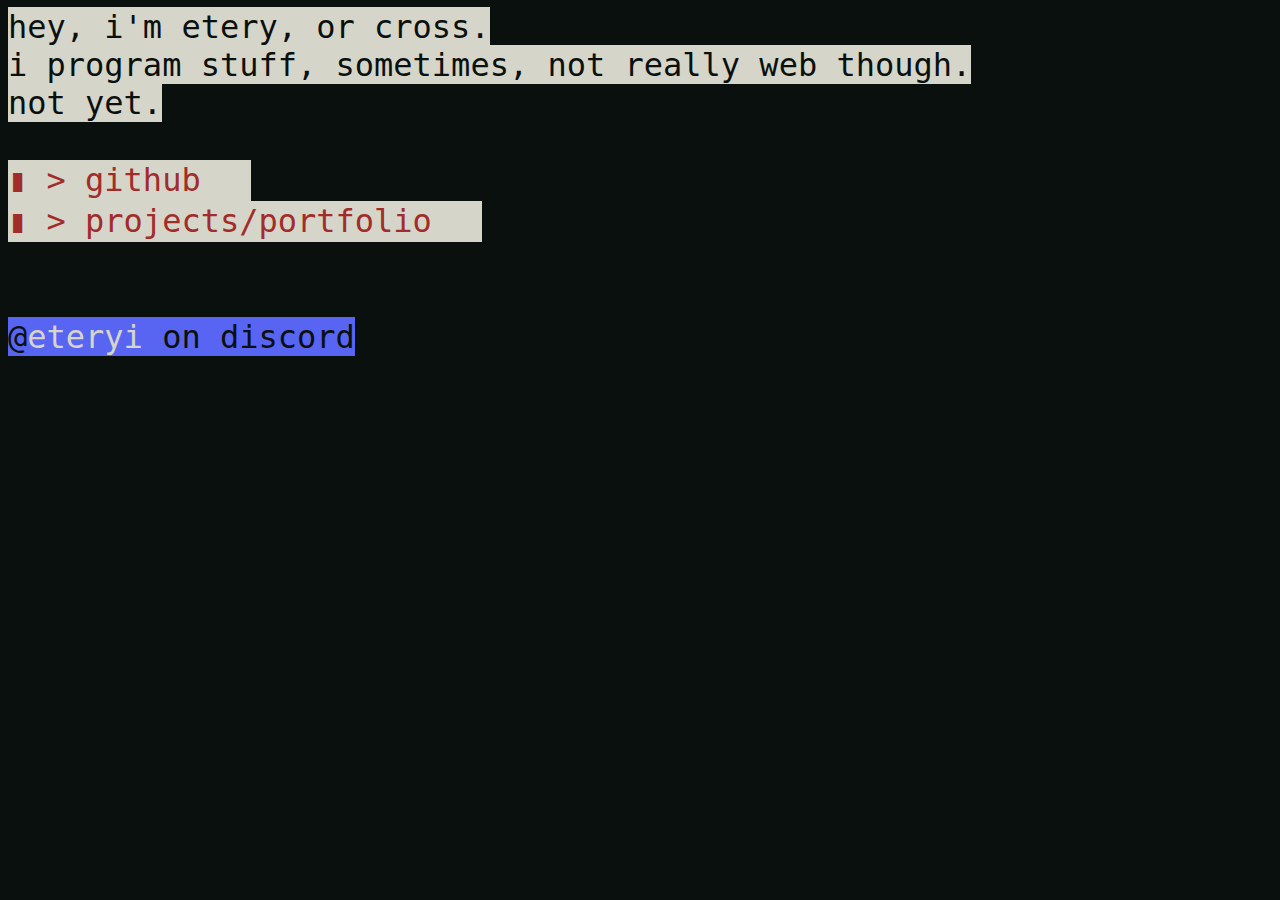
<file: index.html>
<!DOCTYPE html>
<html>
<head>
    <meta charset="UTF-8" />
    <title>etery</title>
    <link rel="stylesheet" href="style.css">
</head>
<body>
    <p><span>hey, i'm etery, or cross. <br>
    i program stuff, sometimes, not really web though. <br>
    not yet. </span></p>
    <br>
    <a href="https://github.com/eteryi"><span>▮ > github</span></a> <br>
    <a href="./projects.html"><span>▮ > projects/portfolio</span></a> <br>
    <br> <br>
    <p><span class="discord">@<span class="discord white">eteryi</span> on discord</span></p>
</body>
</html>
</file>
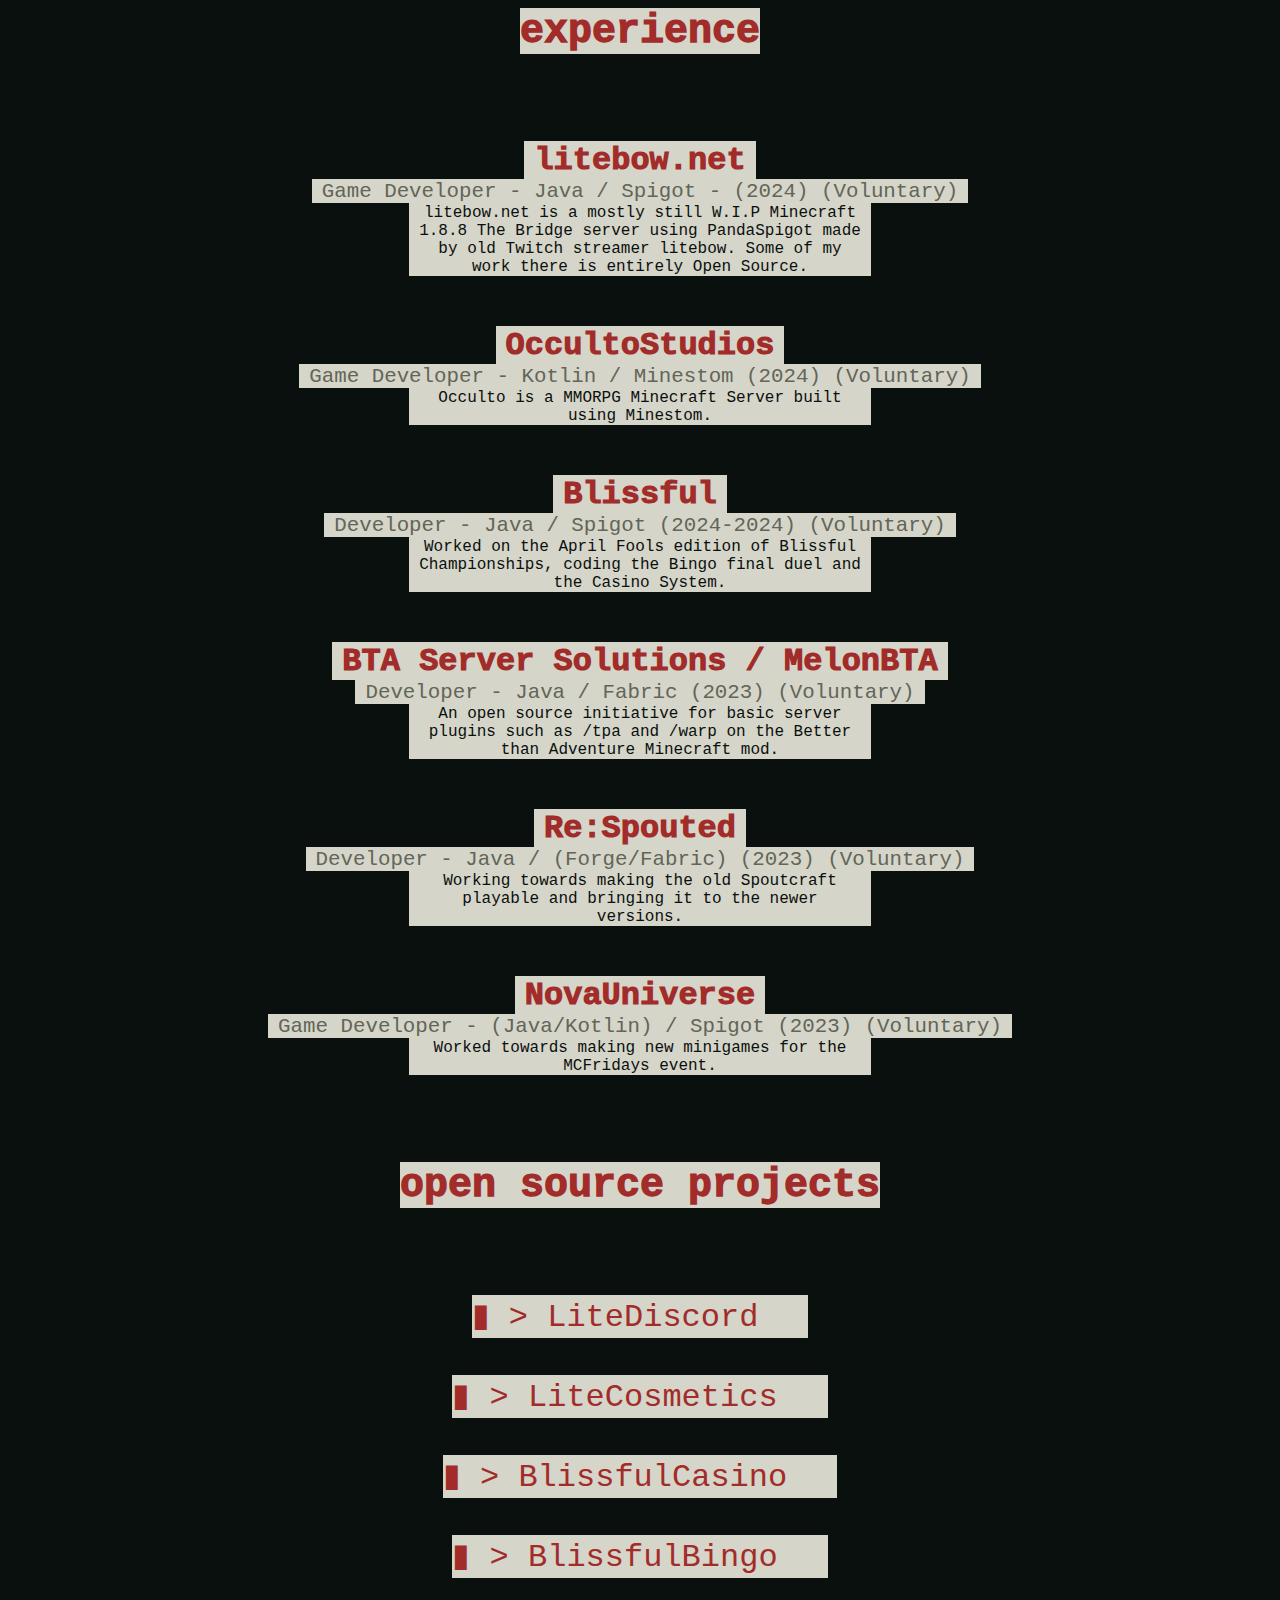
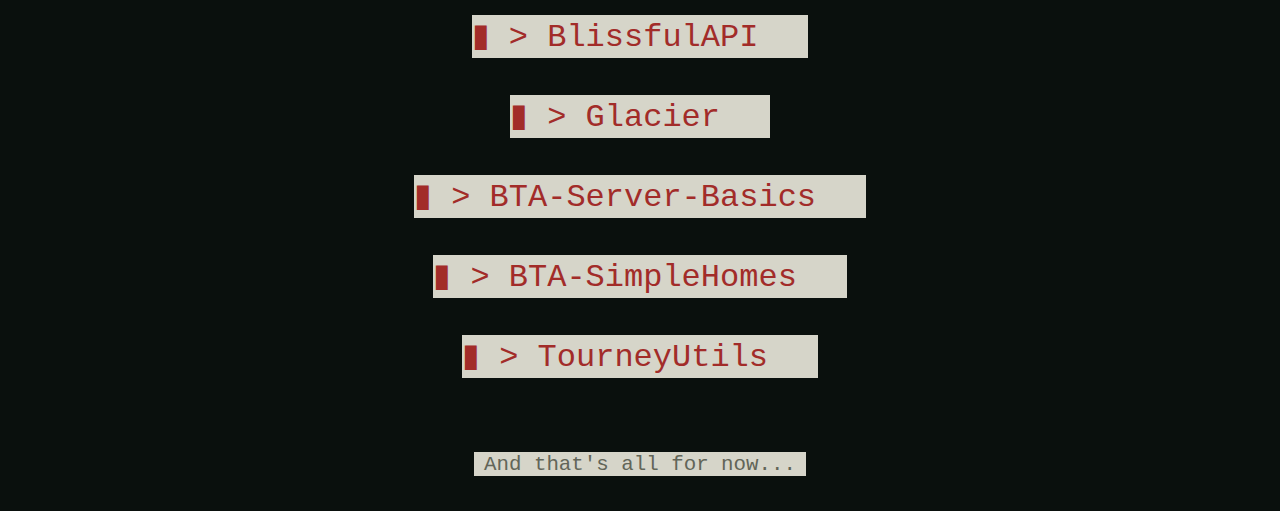
<file: projects.html>
<!doctype html>
<html>
    <head>
        <meta charset="UTF-8" />
        <title>projects made by etery</title>
        <link rel="stylesheet" href="style.css" />
    </head>
    <body>
        <div>
            <h1>experience</h1>
            <br />
            <p class="company">litebow.net</p>
            <p class="experience">
                Game Developer - Java / Spigot - (2024) (Voluntary)
            </p>
            <p class="info">
                litebow.net is a mostly still W.I.P Minecraft 1.8.8 The Bridge
                server using PandaSpigot made by old Twitch streamer litebow.
                Some of my work there is entirely Open Source.
            </p>

            <p class="company">OccultoStudios</p>
            <p class="experience">
                Game Developer - Kotlin / Minestom (2024) (Voluntary)
            </p>
            <p class="info">
                Occulto is a MMORPG Minecraft Server built using Minestom.
            </p>

            <p class="company">Blissful</p>
            <p class="experience">
                Developer - Java / Spigot (2024-2024) (Voluntary)
            </p>
            <p class="info">
                Worked on the April Fools edition of Blissful Championships,
                coding the Bingo final duel and the Casino System.
            </p>

            <p class="company">BTA Server Solutions / MelonBTA</p>
            <p class="experience">
                Developer - Java / Fabric (2023) (Voluntary)
            </p>
            <p class="info">
                An open source initiative for basic server plugins such as /tpa
                and /warp on the Better than Adventure Minecraft mod.
            </p>

            <p class="company">Re:Spouted</p>
            <p class="experience">
                Developer - Java / (Forge/Fabric) (2023) (Voluntary)
            </p>
            <p class="info">
                Working towards making the old Spoutcraft playable and bringing
                it to the newer versions.
            </p>
            <p class="company">NovaUniverse</p>
            <p class="experience">
                Game Developer - (Java/Kotlin) / Spigot (2023) (Voluntary)
            </p>
            <p class="info">
                Worked towards making new minigames for the MCFridays event.
            </p>
        </div>
        <br />

        <div>
            <h1>open source projects</h1>
            <br />
            <a href="https://github.com/eteryi/LiteDiscord"
                ><span class="project">▮ > LiteDiscord </span></a
            ><br />
            <a href="https://github.com/eteryi/LiteCosmetics"
                ><span>▮ > LiteCosmetics</span></a
            ><br />
            <a href="https://github.com/eteryi/BlissfulCasino"
                ><span>▮ > BlissfulCasino</span></a
            ><br />
            <a href="https://github.com/eteryi/BlissfulBingo"
                ><span>▮ > BlissfulBingo</span></a
            ><br />
            <a href="https://github.com/eteryi/BlissfulAPI"
                ><span>▮ > BlissfulAPI</span></a
            ><br />
            <a href="https://github.com/eteryi/Glacier"
                ><span>▮ > Glacier</span></a
            ><br />
            <a href="https://github.com/eteryi/BTA-Server-Basics"
                ><span>▮ > BTA-Server-Basics</span></a
            ><br />
            <a href="https://github.com/eteryi/BTA-SimpleHomes"
                ><span>▮ > BTA-SimpleHomes</span></a
            ><br />
            <a href="https://github.com/eteryi/TourneyUtils"
                ><span>▮ > TourneyUtils</span></a
            ><br />
            <br />
            <p class="experience">And that's all for now...</p>
        </div>
    </body>
</html>
</file>
<file: style.css>
@font-face {
    font-family: F16;
    src: url("./fonts/JetBrainsMono-Bold.ttf");
    font-weight: bold;
    font-style: normal;
}

body {
    background-color: #0a100d;
    font-size: 200%;
    font-family: "JetBrains Mono", monospace;
}

div {
    display: flex;
    justify-content: center;
    align-items: center;
    flex-direction: column;
    text-align: center;
}

h1 {
    font-size: 125%;
    margin-top: 0px;
    background: #d6d5c9;
    background-size: 200%;
    padding-top: 1px;
    font-weight: 1000;
    color: #a22c29;
    margin-bottom: 50px;
}
.company {
    margin-top: 0px;
    background: #d6d5c9;
    background-size: 200%;
    padding-top: 1px;
    padding-right: 10px;
    padding-left: 10px;
    font-weight: 1000;
    color: #a22c29;
}

.experience {
    background: #d6d5c9;
    background-size: 200%;
    padding-top: 1px;
    padding-right: 10px;
    padding-left: 10px;
    font-weight: 50;
    font-size: 65%;
    color: #626558;
}

.info {
    background: #d6d5c9;
    background-size: 200%;
    padding-top: 1px;
    font-weight: 50;
    font-size: 50%;
    padding-right: 10px;
    padding-left: 10px;
    max-width: 35%;
    color: #0a100d;
    text-align: center;
    margin-bottom: 50px;
}

p {
    color: #0a100d;
    font-weight: 500;
    margin-top: 0px;
    margin-bottom: 0px;
}

p span {
    background: #d6d5c9;
    background-size: 200%;
    padding-top: 1px;
}

a span {
    background: #d6d5c9;
    background-size: 200%;
    padding-top: 1px;
    padding-bottom: 2px;
    display: inline-block;
    padding-right: 50px;
}

a span:hover {
    background: #a22c29;
    color: #d6d5c9;
}

.discord {
    background-color: #5865f2;
}

.white {
    color: #d6d5c9;
}

.red {
    font-weight: 1000;
    color: #a22c29;
}

a {
    color: #a22c29;
}
</file>
